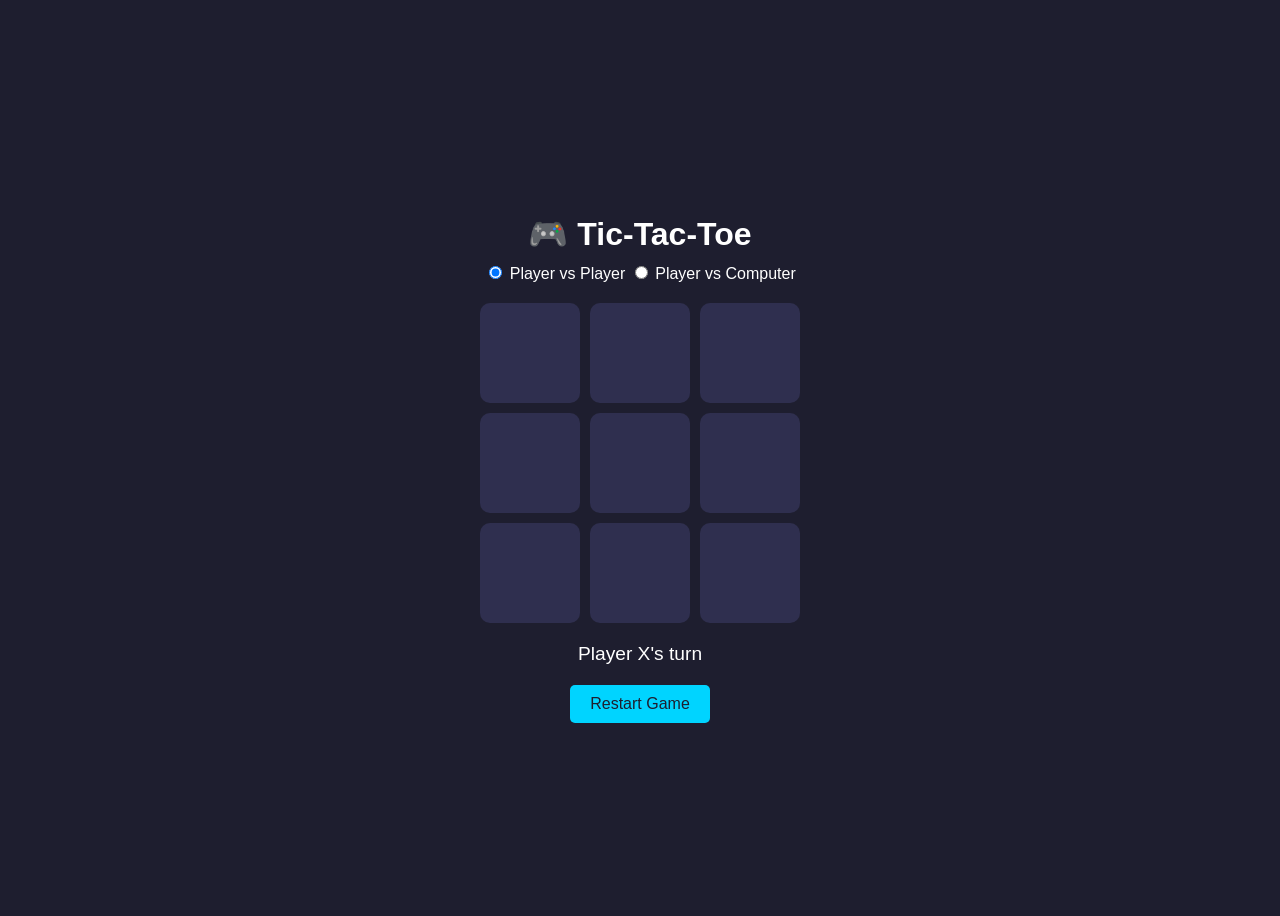
<file: tic-tac-toe/index.html>
<!DOCTYPE html>
<html lang="en">
  <head>
    <meta charset="UTF-8" />
    <meta name="viewport" content="width=device-width, initial-scale=1.0" />
    <title>Tic-Tac-Toe</title>
    <link rel="stylesheet" href="style.css" />
  </head>
  <body>
    <h1>🎮 Tic-Tac-Toe</h1>

    <div class="mode-select">
      <label>
        <input type="radio" name="mode" value="pvp" checked /> Player vs Player
      </label>
      <label>
        <input type="radio" name="mode" value="cpu" /> Player vs Computer
      </label>
    </div>

    <div class="board" id="board"></div>

    <div class="status" id="status">Player X's turn</div>
    <button class="reset" id="reset">Restart Game</button>

    <script src="script.js"></script>
  </body>
</html>
</file>
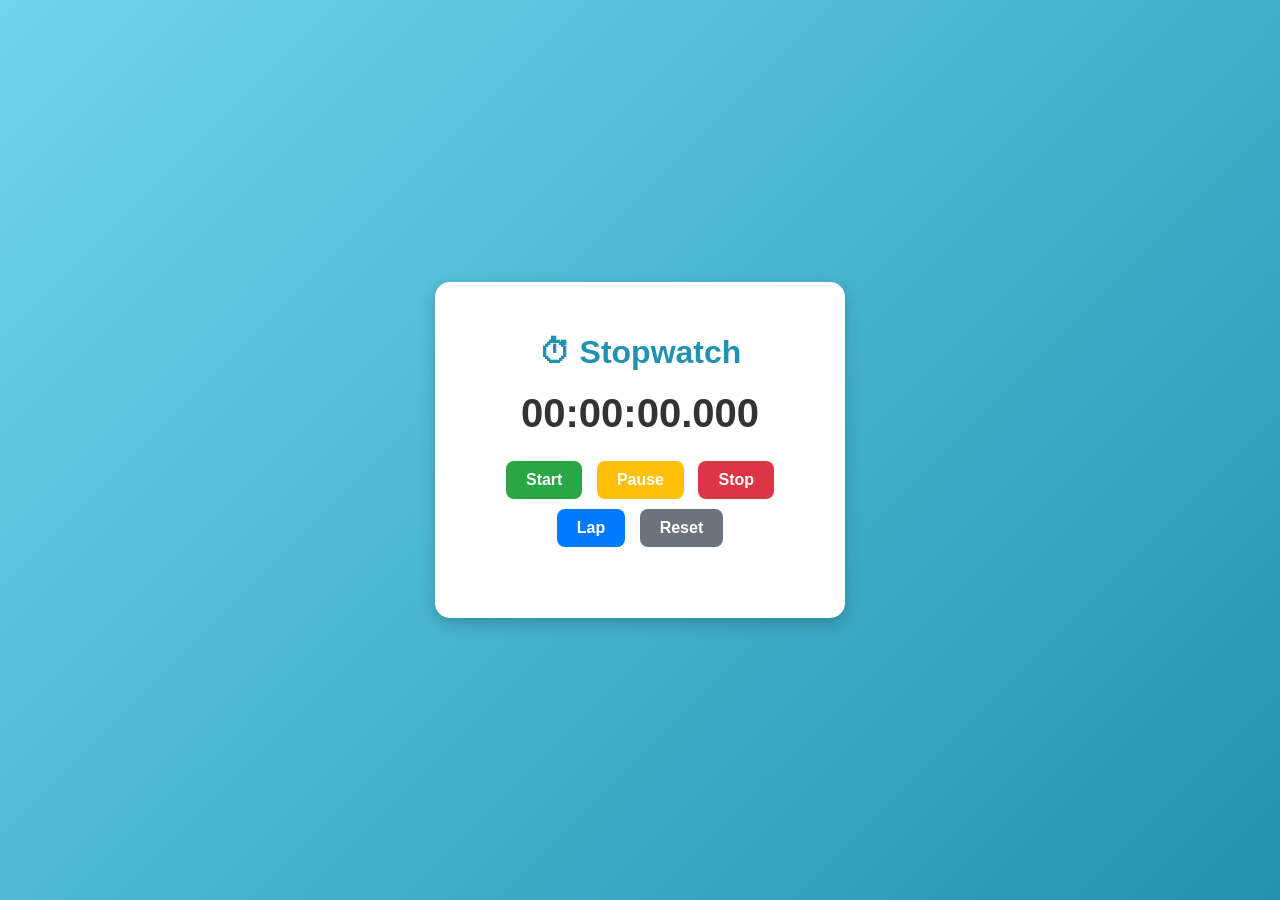
<file: stop-watch/stop.html>
<!DOCTYPE html>
<html lang="en">
  <head>
    <meta charset="UTF-8" />
    <title>Stopwatch App</title>
    <link rel="stylesheet" href="stopstyle.css" />
  </head>
  <body>
    <div class="container">
      <h1>⏱ Stopwatch</h1>
      <div id="time">00:00:00.000</div>
      <div class="buttons">
        <button class="start" onclick="startTimer()">Start</button>
        <button class="pause" onclick="pauseTimer()">Pause</button>
        <button class="stop" onclick="stopTimer()">Stop</button>
        <button class="lap" onclick="recordLap()">Lap</button>
        <button class="reset" onclick="resetTimer()">Reset</button>
      </div>
      <ul id="laps"></ul>
    </div>
    <script src="scriptstop.js"></script>
  </body>
</html>
</file>
<file: tic-tac-toe/style.css>
body {
  background: #1e1e2f;
  color: #fff;
  display: flex;
  flex-direction: column;
  align-items: center;
  justify-content: center;
  height: 100vh;
  font-family: "Poppins", sans-serif;
}

h1 {
  margin-bottom: 10px;
}

.mode-select {
  margin-bottom: 20px;
}

.board {
  display: grid;
  grid-template-columns: repeat(3, 100px);
  grid-template-rows: repeat(3, 100px);
  gap: 10px;
}

.cell {
  background: #2f2f4f;
  border: none;
  font-size: 2.5rem;
  color: #00d4ff;
  display: flex;
  align-items: center;
  justify-content: center;
  cursor: pointer;
  border-radius: 10px;
  transition: transform 0.1s;
}

.cell:hover {
  transform: scale(1.05);
  background: #383863;
}

.status {
  margin: 20px;
  font-size: 1.2rem;
}

button.reset {
  padding: 10px 20px;
  font-size: 1rem;
  border-radius: 5px;
  background: #00d4ff;
  color: #1e1e2f;
  border: none;
  cursor: pointer;
  transition: background 0.2s;
}

button.reset:hover {
  background: #00b8e6;
}
</file>
<file: stop-watch/stopstyle.css>
body {
  font-family: Arial, sans-serif;
  display: flex;
  justify-content: center;
  align-items: center;
  height: 100vh;
  background: linear-gradient(135deg, #6dd5ed, #2193b0);
  margin: 0;
}
.container {
  background: #fff;
  padding: 30px;
  border-radius: 15px;
  text-align: center;
  box-shadow: 0 6px 15px rgba(0, 0, 0, 0.2);
  width: 350px;
}
h1 {
  margin-bottom: 20px;
  color: #2193b0;
}
#time {
  font-size: 2.5rem;
  margin: 20px 0;
  font-weight: bold;
  color: #333;
}
.buttons button {
  padding: 10px 20px;
  margin: 5px;
  border: none;
  border-radius: 8px;
  cursor: pointer;
  font-size: 1rem;
  font-weight: bold;
  transition: 0.2s;
}
.buttons button:hover {
  opacity: 0.85;
}
.start {
  background: #28a745;
  color: white;
}
.pause {
  background: #ffc107;
  color: white;
}
.stop {
  background: #dc3545;
  color: white;
}
.lap {
  background: #007bff;
  color: white;
}
.reset {
  background: #6c757d;
  color: white;
}
ul {
  list-style: none;
  padding: 0;
  margin-top: 20px;
  max-height: 150px;
  overflow-y: auto;
  text-align: left;
}
ul li {
  background: #f1f1f1;
  margin: 5px 0;
  padding: 8px 12px;
  border-radius: 6px;
  font-size: 1rem;
}
</file>
